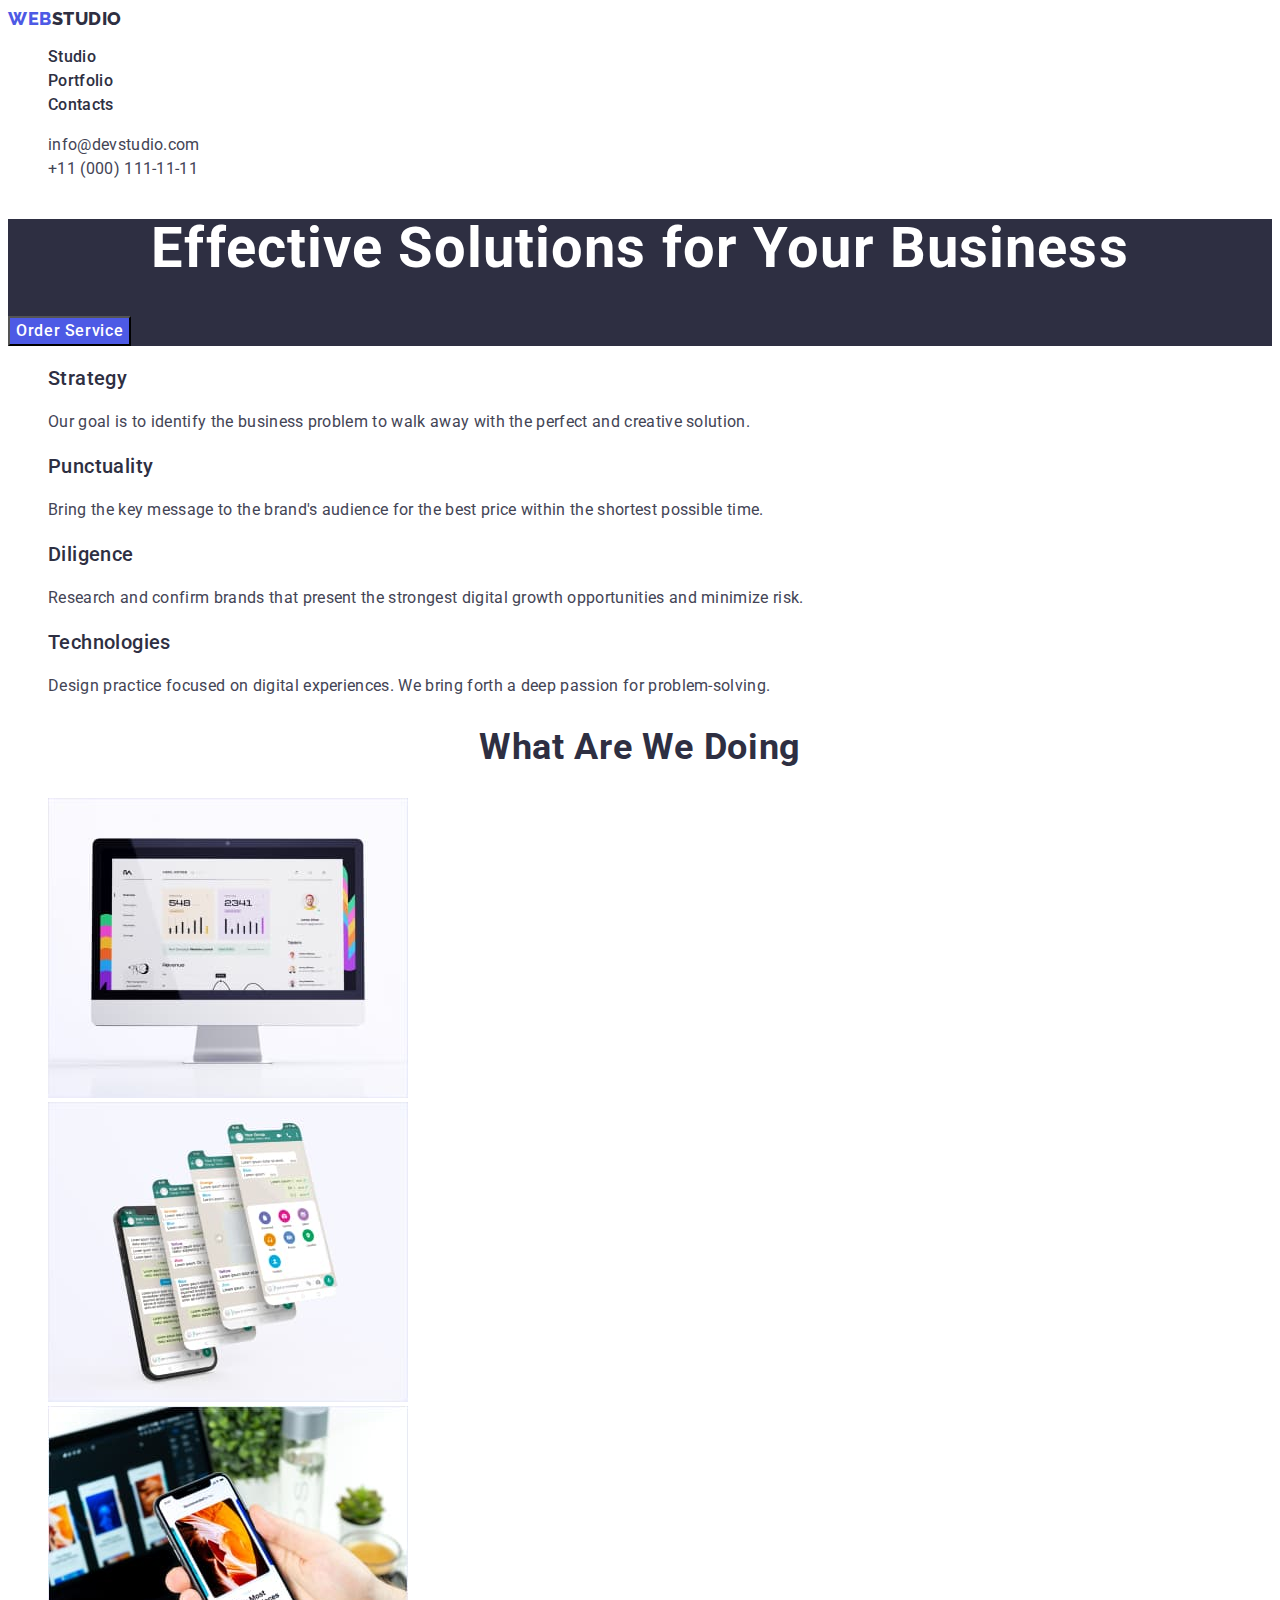
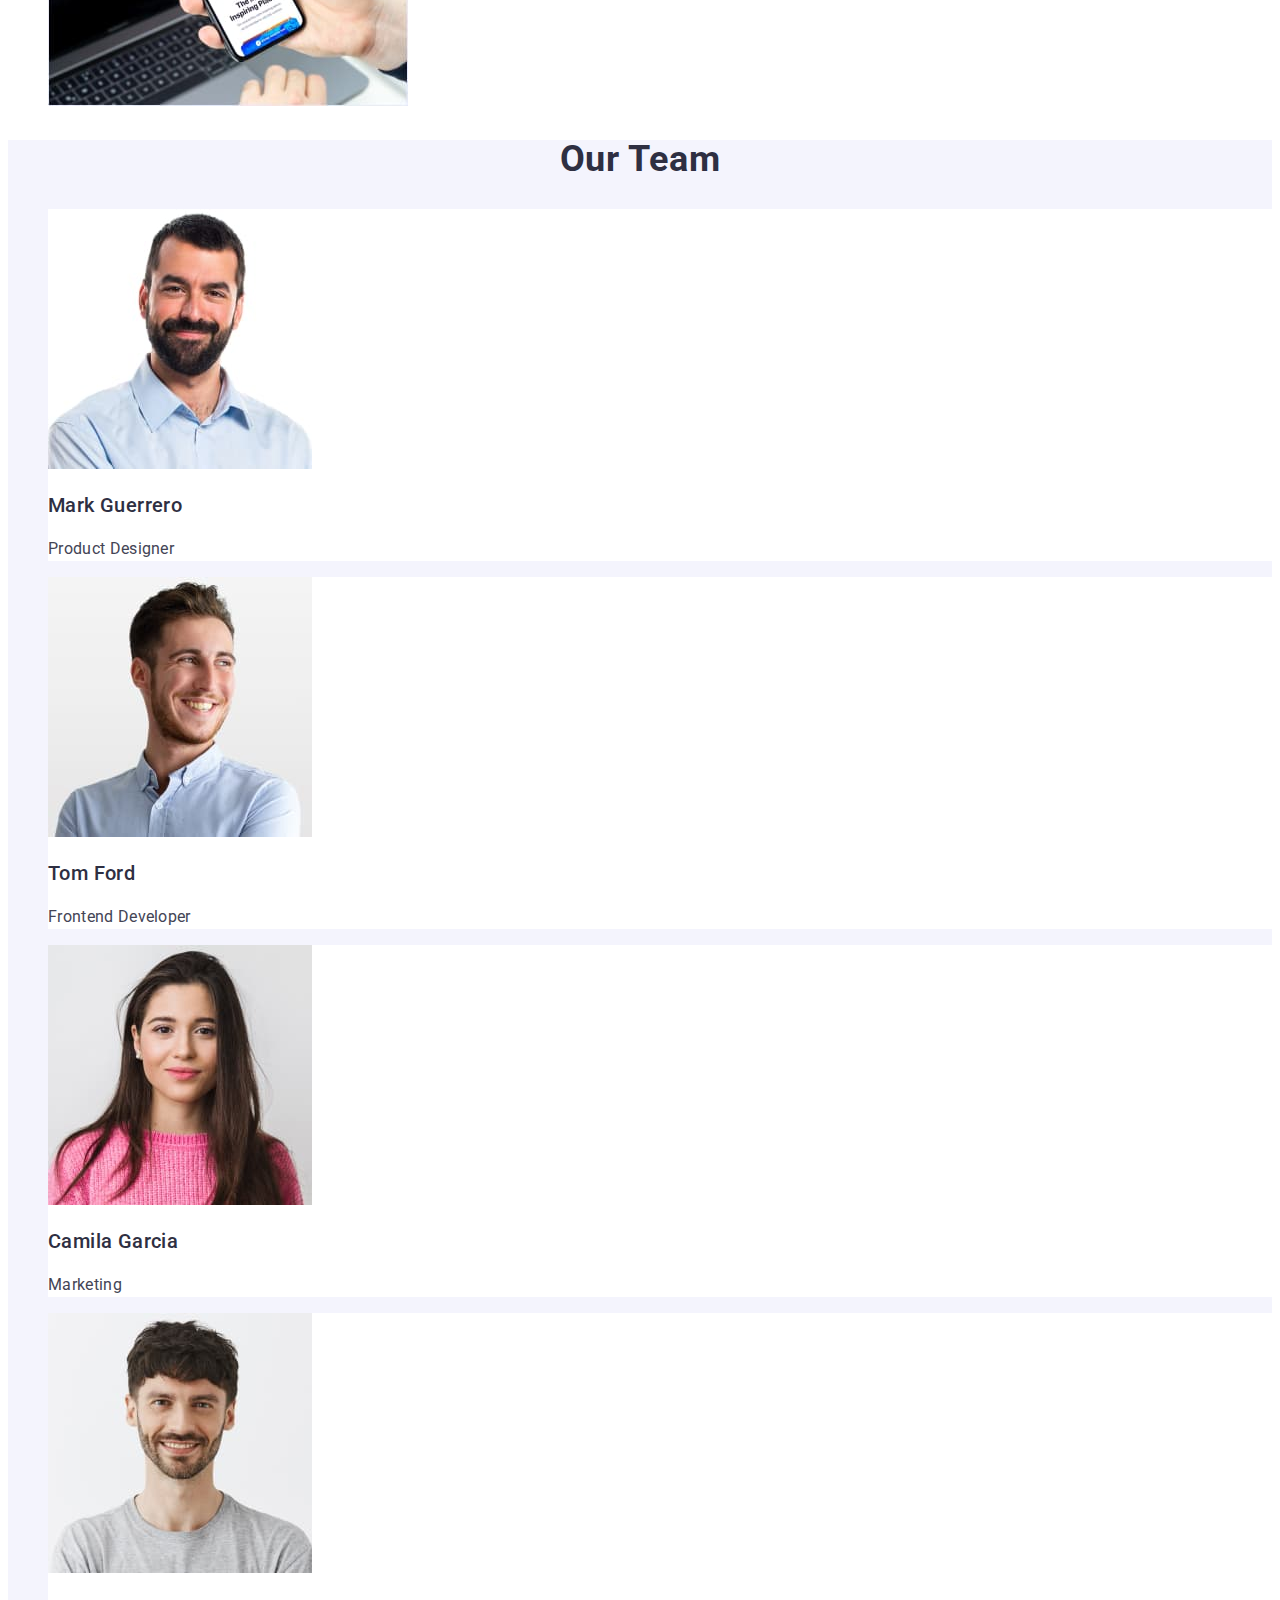
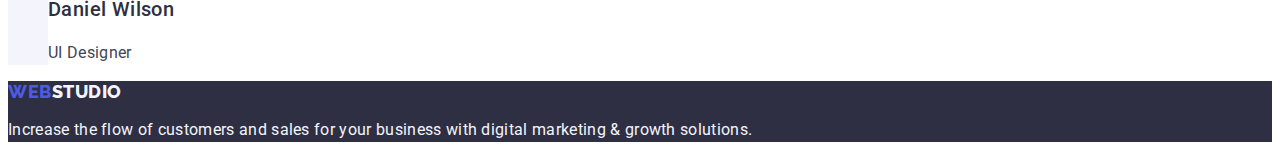
<file: index.html>
<!DOCTYPE html>
<html lang="en">
  <head>
    <meta charset="UTF-8" />
    <meta http-equiv="X-UA-Compatible" content="IE=edge" />
    <meta name="viewport" content="width=device-width, initial-scale=1.0" />
    <title>Studio</title>
    <link rel="preconnect" href="https://fonts.googleapis.com" />
    <link rel="preconnect" href="https://fonts.gstatic.com" crossorigin />
    <link
      href="https://fonts.googleapis.com/css2?family=Raleway:wght@800&family=Roboto:wght@400;500;600;700&display=swap"
      rel="stylesheet"
    />
    <link rel="stylesheet" href="./css/styles.css" />
  </head>
  <body>
    <header class="header">
      <nav class="nav-header link">
        <a href="./index.html" class="header-logo link"
          >Web<span class="header-logostudio">Studio</span>
        </a>
        <ul class="list-header list">
          <li class="item-header">
            <a class="link-header link" href="./index.html">Studio</a>
          </li>
          <li class="item-header">
            <a class="link-header link" href="./portfolio.html">Portfolio</a>
          </li>
          <li class="item-header">
            <a class="link-header link" href="">Contacts</a>
          </li>
        </ul>
      </nav>
      <address class="contact-header">
        <ul class="list-header list">
          <li class="item-header">
            <a class="contact-link link" href="mailto:info@devstudio.com"
              >info@devstudio.com
            </a>
          </li>
          <li class="item-header">
            <a class="contact-link link" href="tel:+110001111111"
              >+11 (000) 111-11-11
            </a>
          </li>
        </ul>
      </address>
    </header>
    <main>
      <section class="hero">
        <h1 class="hero-title">Effective Solutions for Your Business</h1>
        <button class="hero-btn" type="button">Order Service</button>
      </section>
      <section class="about">
        <h2 hidden class="hidden-text">privilege</h2>
        <ul class="about-list list">
          <li class="about-item">
            <h3 class="about-subtitle">Strategy</h3>
            <p class="about-text">
              Our goal is to identify the business problem to walk away with the
              perfect and creative solution.
            </p>
          </li>
          <li class="about-item">
            <h3 class="about-subtitle">Punctuality</h3>
            <p class="about-text">
              Bring the key message to the brand's audience for the best price
              within the shortest possible time.
            </p>
          </li>
          <li class="about-item">
            <h3 class="about-subtitle">Diligence</h3>
            <p class="about-text">
              Research and confirm brands that present the strongest digital
              growth opportunities and minimize risk.
            </p>
          </li>
          <li class="about-item">
            <h3 class="about-subtitle">Technologies</h3>
            <p class="about-text">
              Design practice focused on digital experiences. We bring forth a
              deep passion for problem-solving.
            </p>
          </li>
        </ul>
      </section>
      <section class="products">
        <h2 class="products-title">What are we doing</h2>
        <ul class="products-list list">
          <li class="products-item">
            <img
              src="./images/img.jpg"
              alt="technology"
              width="360"
              height="300"
            />
          </li>
          <li class="products-item">
            <img
              src="./images/img1.jpg"
              alt="technology"
              width="360"
              height="300"
            />
          </li>
          <li class="products-item">
            <img
              src="./images/img2.jpg"
              alt="technology"
              width="360"
              height="300"
            />
          </li>
        </ul>
      </section>
      <section class="team">
        <h2 class="team-title">Our Team</h2>
        <ul class="team-list list">
          <li class="team-item">
            <img src="./images/img4.jpg" alt="it" width="264" height="260" />
            <h3 class="team-subtitle">Mark Guerrero</h3>
            <p class="team-text">Product Designer</p>
          </li>
          <li class="team-item">
            <img src="./images/img5.jpg" alt="it" width="264" height="260" />
            <h3 class="team-subtitle">Tom Ford</h3>
            <p class="team-text">Frontend Developer</p>
          </li>
          <li class="team-item">
            <img src="./images/img6.jpg" alt="it" width="264" height="260" />
            <h3 class="team-subtitle">Camila Garcia</h3>
            <p class="team-text">Marketing</p>
          </li>
          <li class="team-item">
            <img src="./images/img7.jpg" alt="it" width="264" height="260" />
            <h3 class="team-subtitle">Daniel Wilson</h3>
            <p class="team-text">UI Designer</p>
          </li>
        </ul>
      </section>
    </main>
    <footer class="footer">
      <a href="./index.html" class="footer-logo link"
        >Web<span class="footer-logostudio">Studio</span>
      </a>
      <p class="footer-text">
        Increase the flow of customers and sales for your business with digital
        marketing & growth solutions.
      </p>
    </footer>
  </body>
</html>
</file>
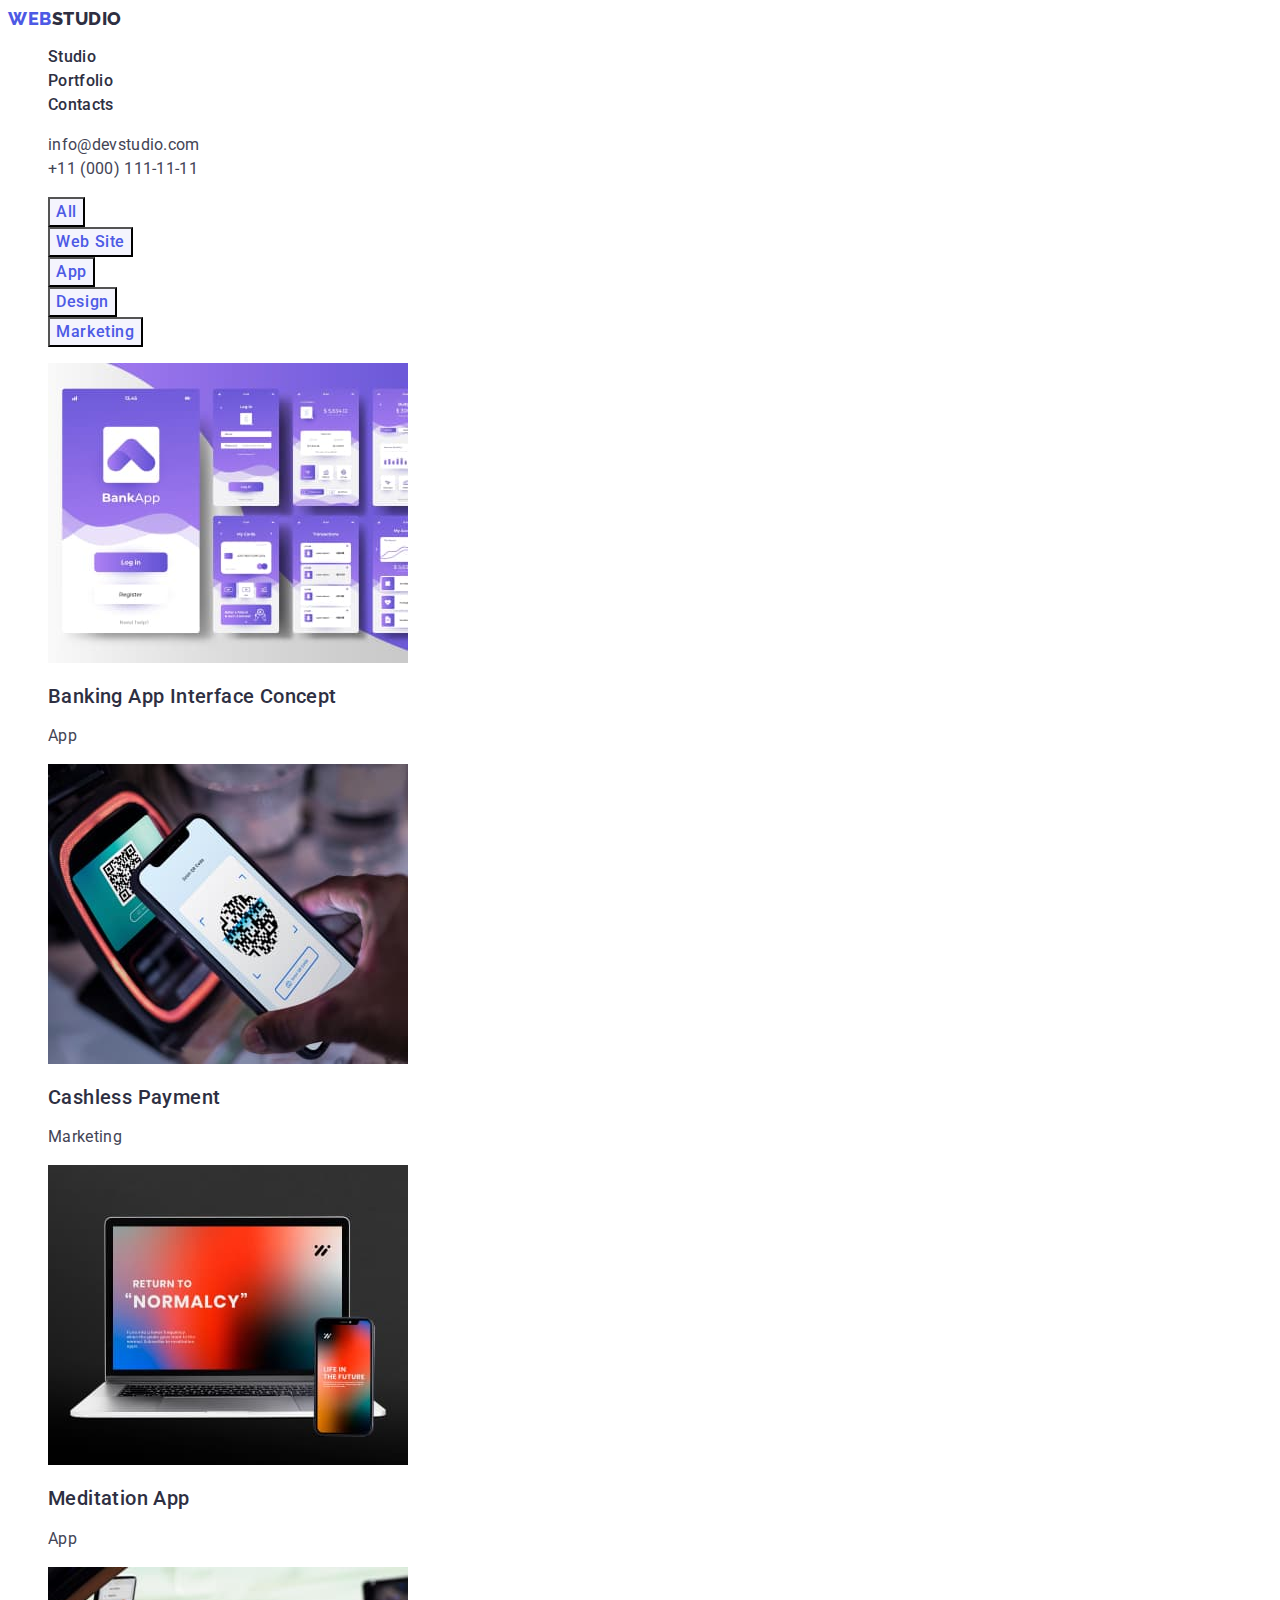
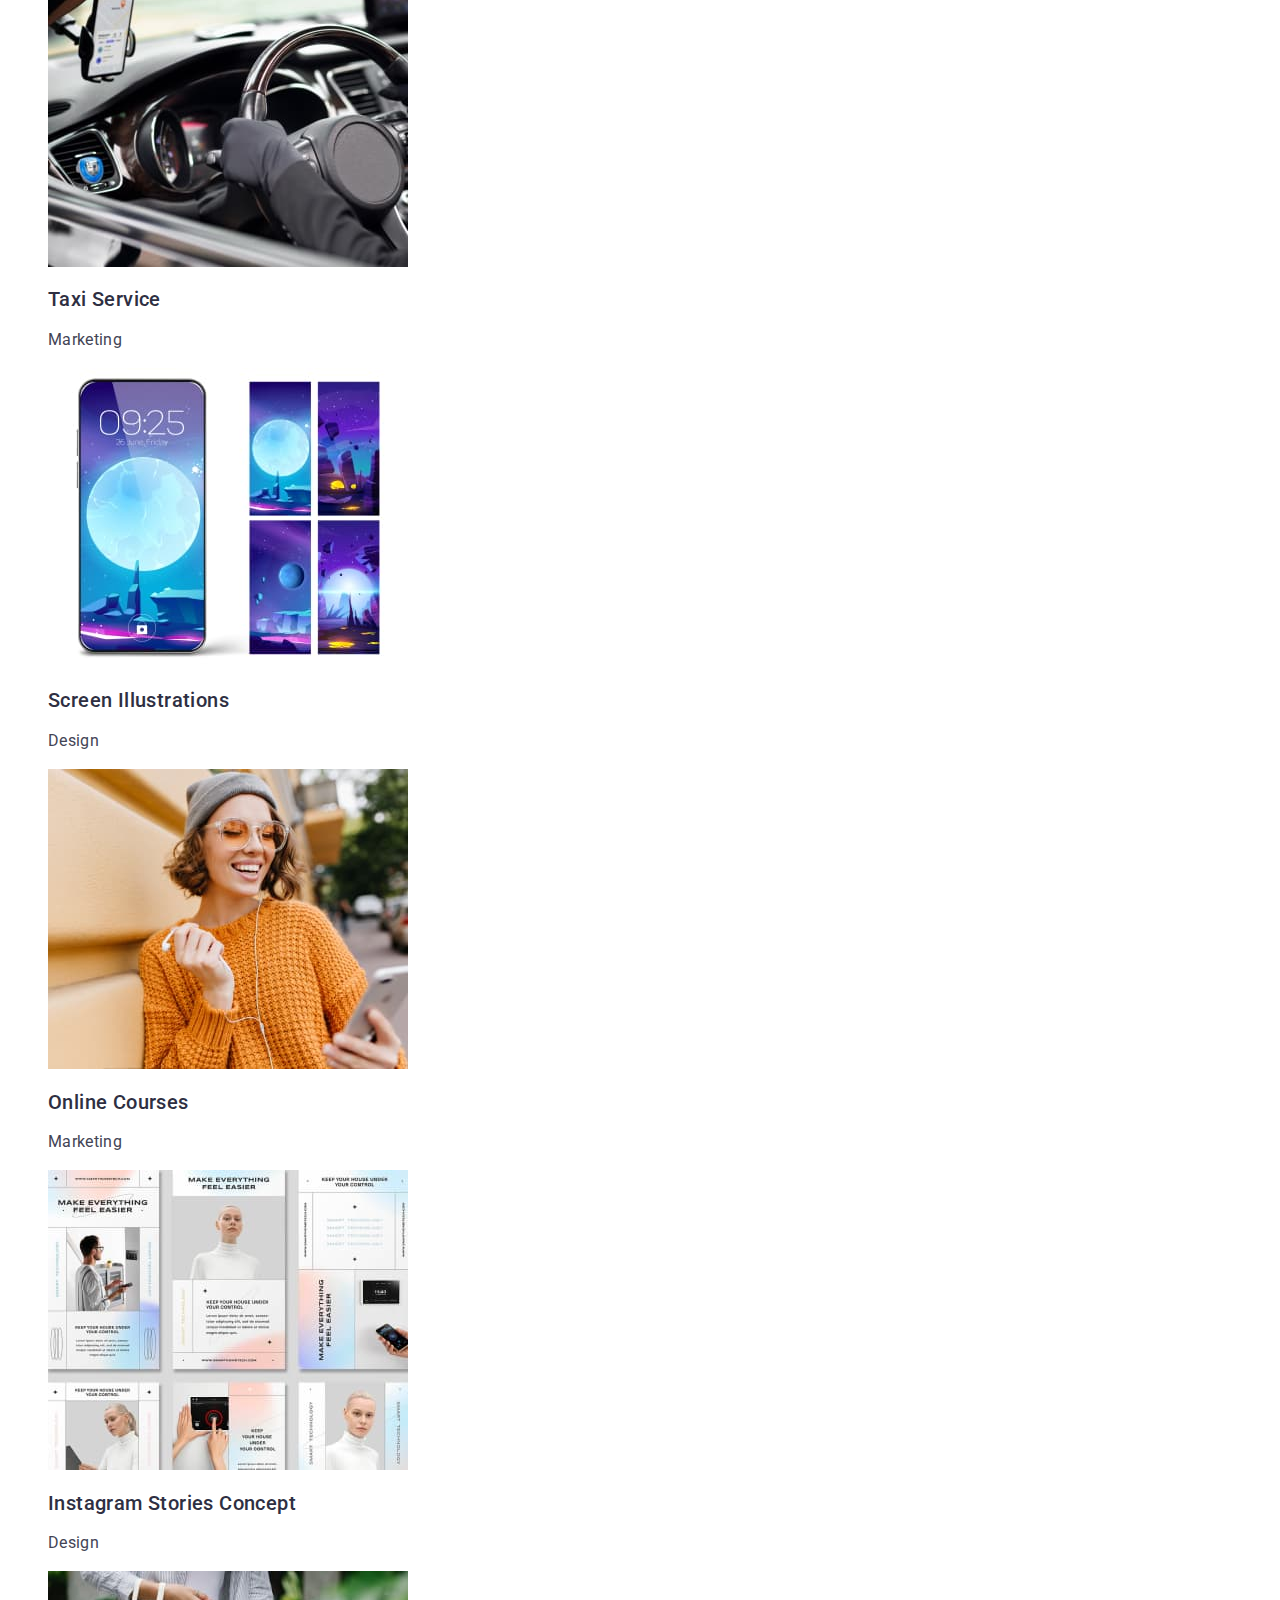
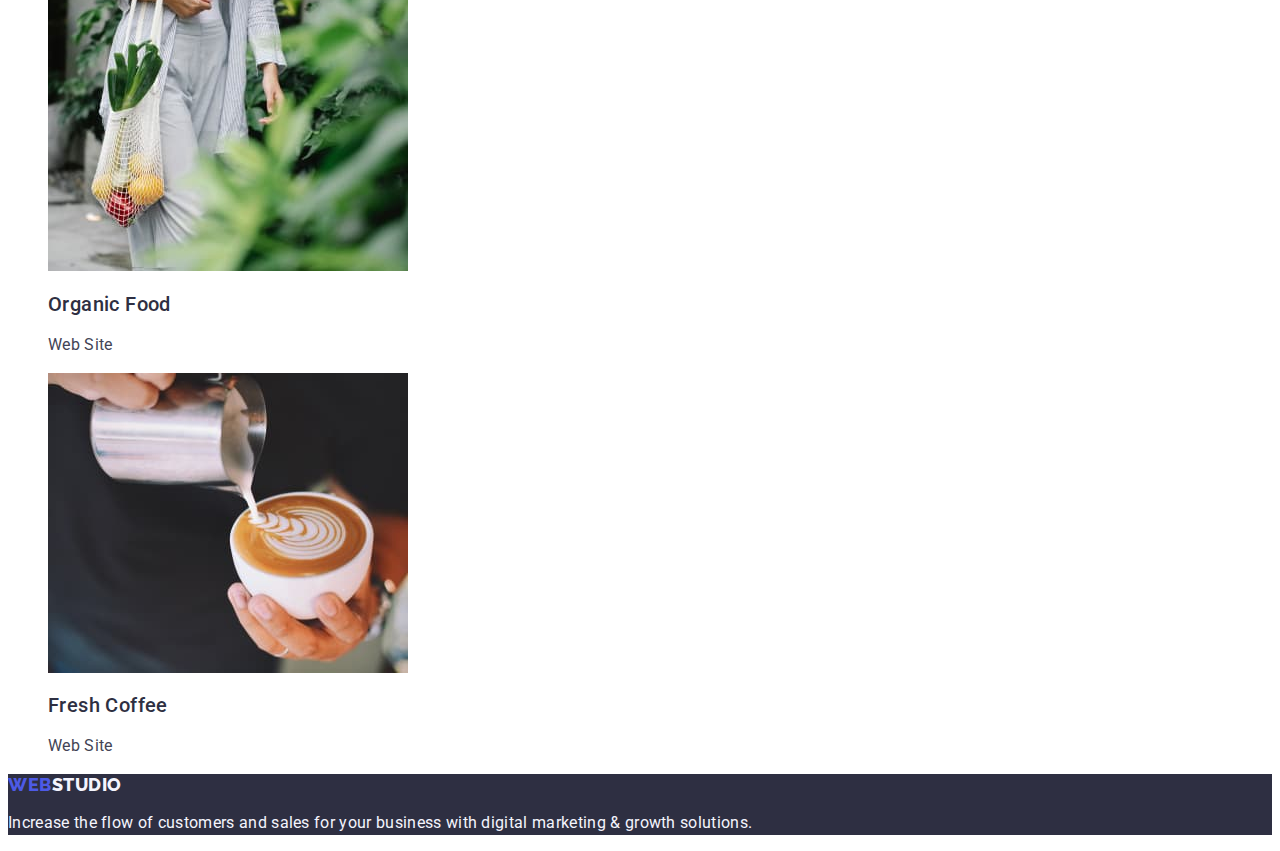
<file: portfolio.html>
<!DOCTYPE html>
<html lang="en">
  <head>
    <meta charset="UTF-8" />
    <meta http-equiv="X-UA-Compatible" content="IE=edge" />
    <meta name="viewport" content="width=device-width, initial-scale=1.0" />
    <title>Studio</title>
    <link rel="preconnect" href="https://fonts.googleapis.com" />
    <link rel="preconnect" href="https://fonts.gstatic.com" crossorigin />
    <link
      href="https://fonts.googleapis.com/css2?family=Raleway:wght@800&family=Roboto:wght@400;500;600;700&display=swap"
      rel="stylesheet"
    />
    <link rel="stylesheet" href="./css/styles.css" />
  </head>
  <body>
    <header class="header">
      <nav class="nav-header link">
        <a href="./index.html" class="header-logo link"
          >Web<span class="header-logostudio">Studio</span>
        </a>
        <ul class="list-header list">
          <li class="item-header">
            <a class="link-header link" href="./index.html">Studio</a>
          </li>
          <li class="item-header">
            <a class="link-header link" href="./portfolio.html">Portfolio</a>
          </li>
          <li class="item-header">
            <a class="link-header link" href="">Contacts</a>
          </li>
        </ul>
      </nav>
      <address class="contact-header">
        <ul class="list-header list">
          <li class="item-header">
            <a class="contact-link link" href="mailto:info@devstudio.com"
              >info@devstudio.com
            </a>
          </li>
          <li class="item-header">
            <a class="contact-link link" href="tel:+110001111111"
              >+11 (000) 111-11-11
            </a>
          </li>
        </ul>
      </address>
    </header>
    <main>
      <section class="gallery">
        <h1 hidden class="hidden-text">Gallery</h1>
        <ul class="filter-list-gallery list">
          <li class="filter-gallery-item">
            <button class="filter-btn-text" type="button">All</button>
          </li>
          <li class="filter-gallery-item">
            <button class="filter-btn-text" type="button">Web Site</button>
          </li>
          <li class="filter-gallery-item">
            <button class="filter-btn-text" type="button">App</button>
          </li>
          <li class="filter-gallery-item">
            <button class="filter-btn-text" type="button">Design</button>
          </li>
          <li class="filter-gallery-item">
            <button class="filter-btn-text" type="button">Marketing</button>
          </li>
        </ul>
        <ul class="gallery-list list">
          <li class="gallery-item">
            <a class="galeri-link link" href="">
              <img
                src="./images/img8.jpg"
                alt="cervices"
                width="360"
                height="300"
              />
              <h2 class="gallery-title">Banking App Interface Concept</h2>
              <p class="gallery-text">App</p>
            </a>
          </li>
          <li class="gallery-item">
            <a class="galeri-link link" href="">
              <img
                src="./images/img9.jpg"
                alt="cervices"
                width="360"
                height="300"
              />
              <h2 class="gallery-title">Cashless Payment</h2>
              <p class="gallery-text">Marketing</p>
            </a>
          </li>
          <li class="gallery-item">
            <a class="galeri-link link" href="">
              <img
                src="./images/img10.jpg"
                alt="cervices"
                width="360"
                height="300"
              />
              <h2 class="gallery-title">Meditation App</h2>
              <p class="gallery-text">App</p>
            </a>
          </li>
          <li class="gallery-item">
            <a class="galeri-link link" href="">
              <img
                src="./images/img11.jpg"
                alt="cervices"
                width="360"
                height="300"
              />
              <h2 class="gallery-title">Taxi Service</h2>
              <p class="gallery-text">Marketing</p>
            </a>
          </li>
          <li class="gallery-item">
            <a class="galeri-link link" href="">
              <img
                src="./images/img12.jpg"
                alt="cervices"
                width="360"
                height="300"
              />
              <h2 class="gallery-title">Screen Illustrations</h2>
              <p class="gallery-text">Design</p>
            </a>
          </li>
          <li class="gallery-item">
            <a class="galeri-link link" href="">
              <img
                src="./images/img13.jpg"
                alt="cervices"
                width="360"
                height="300"
              />
              <h2 class="gallery-title">Online Courses</h2>
              <p class="gallery-text">Marketing</p>
            </a>
          </li>
          <li class="gallery-item">
            <a class="galeri-link link" href="">
              <img
                src="./images/img14.jpg"
                alt="cervices"
                width="360"
                height="300"
              />
              <h2 class="gallery-title">Instagram Stories Concept</h2>
              <p class="gallery-text">Design</p>
            </a>
          </li>
          <li class="gallery-item">
            <a class="galeri-link link" href="">
              <img
                src="./images/img15.jpg"
                alt="cervices"
                width="360"
                height="300"
              />
              <h2 class="gallery-title">Organic Food</h2>
              <p class="gallery-text">Web Site</p>
            </a>
          </li>
          <li class="gallery-item">
            <a class="galeri-link link" href="">
              <img
                src="./images/img16.jpg"
                alt="cervices"
                width="360"
                height="300"
              />
              <h2 class="gallery-title">Fresh Coffee</h2>
              <p class="gallery-text">Web Site</p>
            </a>
          </li>
        </ul>
      </section>
    </main>
    <footer class="footer">
      <a href="./index.html" class="footer-logo link"
        >Web<span class="footer-logostudio">Studio</span>
      </a>
      <p class="footer-text">
        Increase the flow of customers and sales for your business with digital
        marketing & growth solutions.
      </p>
    </footer>
  </body>
</html>
</file>
<file: css/styles.css>
:root {
    --main-background-color: #FFFFFF;
    --second-color: #4D5AE5;
    --logo-color: #2E2F42;
    --text-color: #434455;
    --hover-color: #404BBF;
    --light-color: #F4F4FD;
}

body {
    font-family: 'Roboto', sans-serif;
    color: var(--text-color);
    background-color: var(--main-background-color);
}
    
.list {
    list-style: none;
}

.link {
    text-decoration: none;
}


/**______________________HEADER________________**/
 
.header {
    background-color: var(--main-background-color);
}

.nav-header {
}

.header-logo {
    font-family: 'Raleway', sans-serif;
    font-style: normal;
    font-weight: 800;
    font-size: 18px;
    line-height: 1.17;
    display: flex;
    align-items: center;
    letter-spacing: 0.03em;
    text-transform: uppercase;
    color: var(--second-color);
  
}
.header-logostudio {
    font-family: 'Raleway' sans-serif;
    font-style: normal;
    font-weight: 800;
    font-size: 18px;
    line-height: 1.17;
    display: flex;
    align-items: center;
    letter-spacing: 0.03em;
    text-transform: uppercase;
    color: var(--logo-color);
    width: 71px;
    height: 21px;
}


.item-header {
    background-color: var(--main-background-color);
}

.link-header {
    font-weight: 500;
    font-size: 16px;
    line-height: 1.5;
    letter-spacing: 0.02em;
    color: var(--logo-color);
}

.link-header:hover {
    color:var(--hover-color);
}

.link-header:focus {
    color: var(--hover-color);
}
.contact-header {
    font-style: normal;
} 


.contact-link  {
    font-weight: 400;
    font-size: 16px;
    line-height: 1.5;
    letter-spacing: 0.02em;
    color: var(--text-color);
}

.contact-link:hover {
    color: var(--hover-color);
}

.contact-link:focus {
    color: var(--hover-color);
}



/**_______________HERO_______________**/

.hero {
    background-color: var(--logo-color);
}

.hero-title {
    font-weight: 700;
    font-size: 56px;
    line-height: 1.07;
    text-align: center;
    letter-spacing: 0.02em;
    color: var(--main-background-color);
}

.hero-btn {
    font-family: inherit;
    font-weight: 500;
    font-size: 16px;
    line-height: 1.5;
    display: flex;
    align-items: center;
    letter-spacing: 0.04em;
    color: var(--main-background-color);
    background: var(--second-color);
    cursor: pointer;
}

.hero-btn:hover {   
    background-color: var(--hover-color);
}

.hero-btn:focus {
    background-color: var(--hover-color);
}


/**__________________ABOUT_______________**/

.about {}

.about-list {}

.about-item {}

.about-subtitle {
    font-weight: 500;
    font-size: 20px;
    line-height: 1.2;
    letter-spacing: 0.02em;
    color: var(--logo-color);
}

.about-text {
    font-weight: 400;
    font-size: 16px;
    line-height: 1.5;
    letter-spacing: 0.02em;
    color: var(--text-color);
}

/**_______________PRODUCTS_______________**/

.products {}

.products-title {
    font-weight: 700;
    font-size: 36px;
    line-height: 1.11;
    letter-spacing: 0.02em;
    text-transform: capitalize;
    text-align: center;
    color: var(--logo-color);
}

.products-list {}

.products-item {}

/**_______________TEAM_______________**/

.team {
    background-color: var(--light-color);
}

.team-title {
    font-weight: 700;
    font-size: 36px;
    line-height: 1.11;
    letter-spacing: 0.02em;
    text-transform: capitalize;
    text-align: center;
    color: var(--logo-color);
}

.team-item {
    background-color: var(--main-background-color);
}

.team-subtitle {
    font-weight: 500;
    font-size: 20px;
    line-height: 1.2;
    letter-spacing: 0.02em;
    color: var(--logo-color);
}

.team-text { 
    font-weight: 400;
    font-size: 16px;
    line-height: 1.5;
    letter-spacing: 0.02em;
    color: var(--text-color);
}

/**_______________FOOTER_______________**/

.footer {
    background: var(--logo-color);
}

.footer-text {
    font-weight: 400;
    font-size: 16px;
    line-height: 1.5;
    letter-spacing: 0.02em;
    color: var(--light-color);
}

.footer-logo {
    font-family: "Raleway", sans-serif;
    font-style: normal;
    font-weight: 800;
    font-size: 18px;
    line-height: 1.17;
    display: flex;
    align-items: center;
    letter-spacing: 0.03em;
    text-transform: uppercase;
    color: var(--second-color);

}

.footer-logostudio {
    width: 71px;
    height: 21px;
    font-family: "Raleway", sans-serif;
    font-style: normal;
    font-weight: 800;
    font-size: 18px;
    line-height: 1.17;
    display: flex;
    align-items: center;
    letter-spacing: 0.03em;
    text-transform: uppercase;
    color: var(--light-color);
}

/**_______________GALLERY_______________**/

.gallery {}

.hidden-text {}

.filter-list-gallery {}

.filter-gallery-item {}

.filter-btn-text {
    font-family: inherit;
    font-weight: 500;
    font-size: 16px;
    line-height: 1.5;
    display: flex;
    align-items: center;
    letter-spacing: 0.04em;
    color: var(--second-color);
    background-color: var(--light-color);
    cursor: pointer;
}

.filter-btn-text:hover,
.filter-btn-text:focus {
    background-color: var(--hover-color);
    color: var(--main-background-color);
}

.gallery-list {}

.gallery-item {}

.gallery-title {
    font-weight: 500;
    font-size: 20px;
    line-height: 1.2;
    letter-spacing: 0.02em;
    color: var(--logo-color);
}

.gallery-text {
    font-weight: 400;
    font-size: 16px;
    line-height: 1.5;
    letter-spacing: 0.02em;
    color: var(--text-color);
}
</file>
